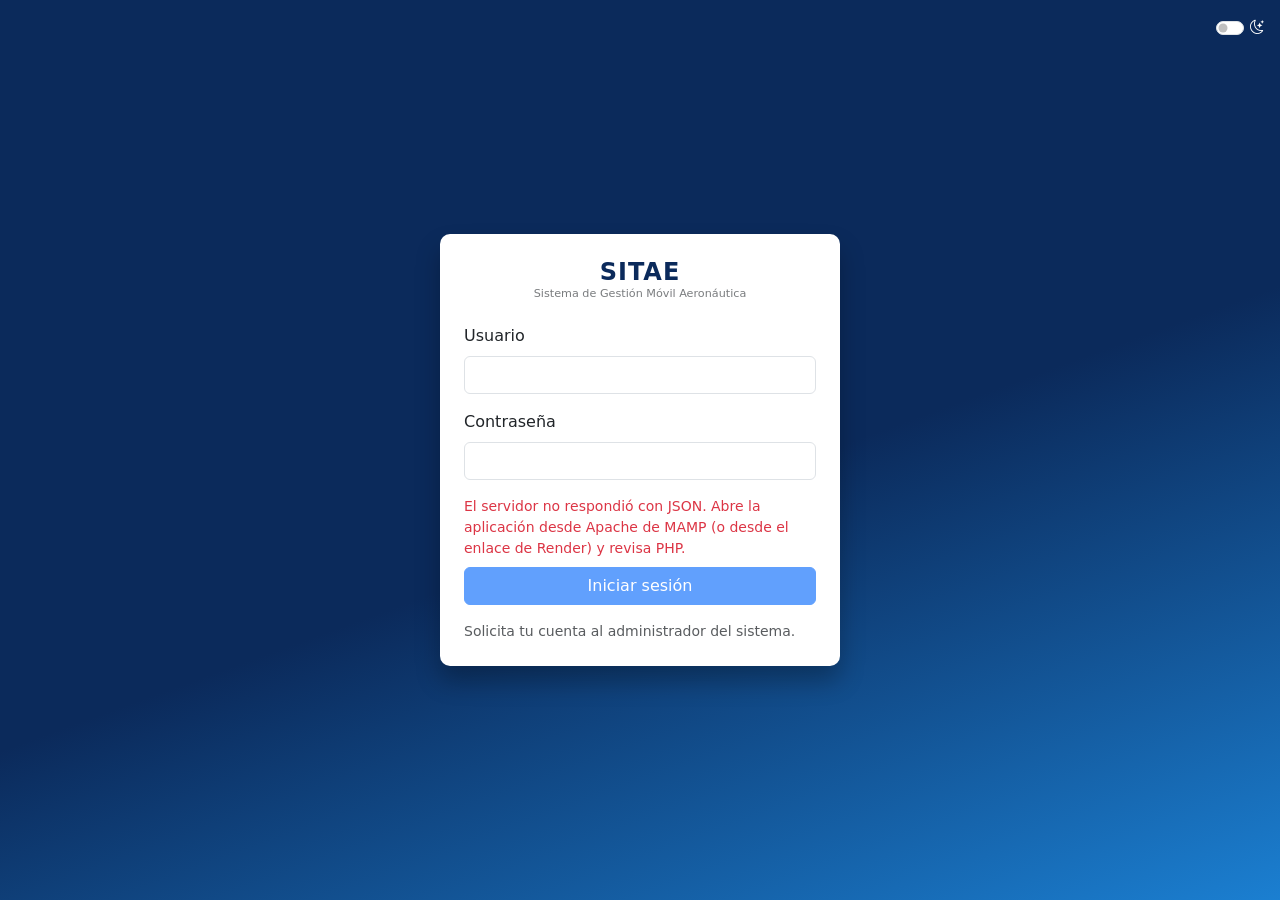
<file: sitae/sitae-mamp-render/sitae/index.html>
<!DOCTYPE html>
<html lang="es">
<head>
  <meta charset="utf-8">
  <meta name="viewport" content="width=device-width, initial-scale=1">
  <title>SITAE – CONATEL</title>
  <link rel="icon" type="image/png" href="img/favicon.png">
  <link rel="apple-touch-icon" href="img/favicon.png">
  <script src="js/tema.js"></script>
  <link href="https://cdn.jsdelivr.net/npm/bootstrap@5.3.3/dist/css/bootstrap.min.css" rel="stylesheet">
  <link href="https://cdn.jsdelivr.net/npm/bootstrap-icons@1.11.3/font/bootstrap-icons.min.css" rel="stylesheet">
  <link href="css/base.css" rel="stylesheet">
  <link href="css/login.css" rel="stylesheet">
  <script src="js/usuarios.js" defer></script>
  <script src="js/login.js" defer></script>
</head>
<body>
<div class="logincaja"><div class="tema-login"><label class="tema-switch form-check form-switch small" title="Modo oscuro"><input class="form-check-input" type="checkbox" role="switch" id="temaSwitch" aria-label="Modo oscuro"><i class="bi bi-moon-stars" aria-hidden="true"></i></label></div><div class="logincajablanca"><div class="card-body p-4">
  <h1 class="h4 brand text-center mb-0 titulo">SITAE<small class="text-muted">Sistema de Gestión Móvil Aeronáutica</small></h1>
  <form id="loginForm" class="mt-4">
    <label class="form-label" for="lu">Usuario</label>
    <input id="lu" class="form-control mb-3" autocomplete="username" required>
    <label class="form-label" for="lp">Contraseña</label>
    <input id="lp" type="password" class="form-control mb-3" autocomplete="current-password" required>
    <div id="lerr" class="text-danger small mb-2" role="alert" hidden>Usuario o contraseña incorrectos.</div>
    <button type="submit" class="btn btn-primary w-100">Iniciar sesión</button>
    <p class="text-muted small mt-3 mb-0">Solicita tu cuenta al administrador del sistema.</p>
  </form>
</div></div></div>
</body>
</html>
</file>
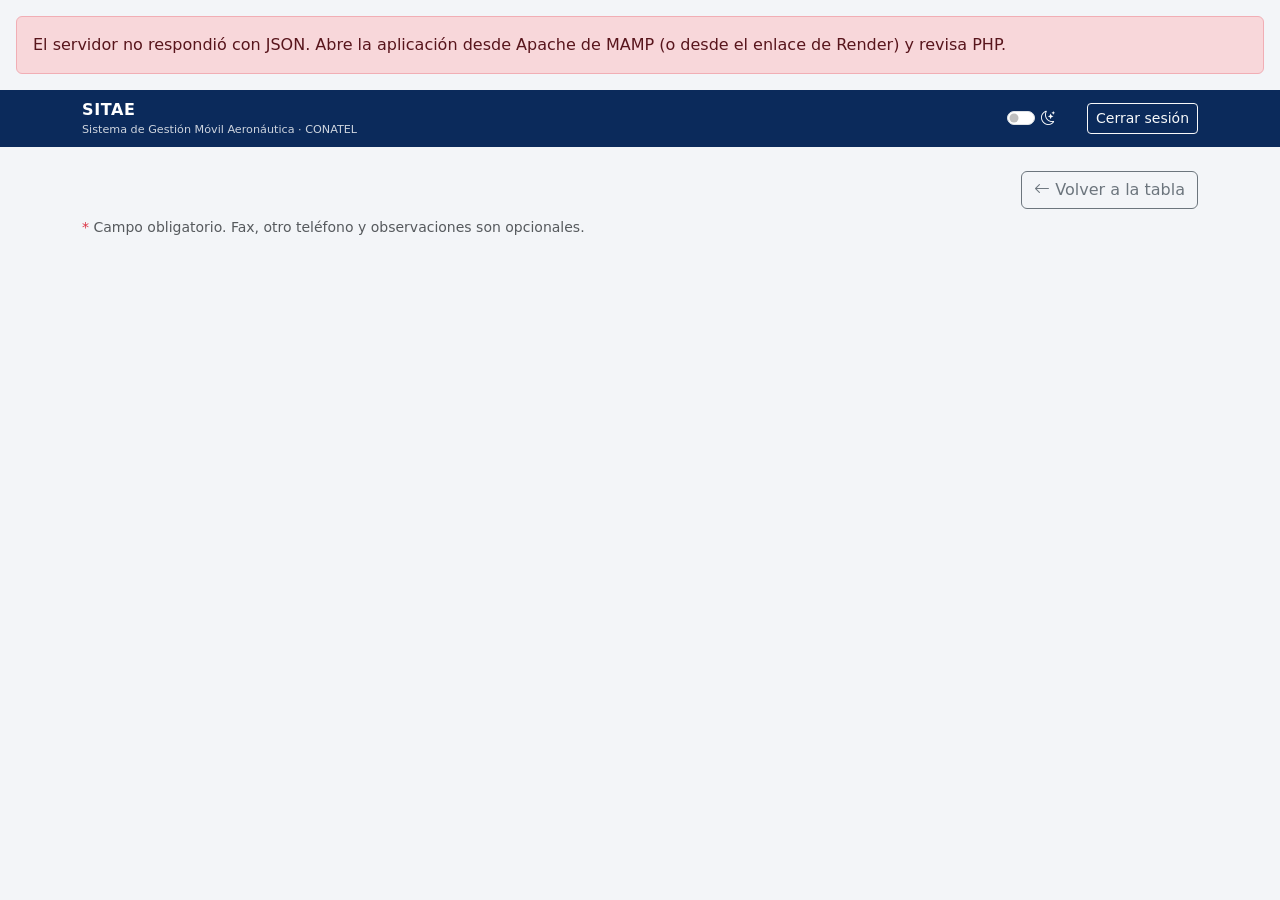
<file: sitae/sitae-mamp-render/sitae/licencia.html>
<!DOCTYPE html>
<html lang="es">
<head>
  <meta charset="utf-8">
  <meta name="viewport" content="width=device-width, initial-scale=1">
  <title>SITAE – CONATEL</title>
  <link rel="icon" type="image/png" href="img/favicon.png">
  <link rel="apple-touch-icon" href="img/favicon.png">
  <script src="js/tema.js"></script>
  <link href="https://cdn.jsdelivr.net/npm/bootstrap@5.3.3/dist/css/bootstrap.min.css" rel="stylesheet">
  <link href="https://cdn.jsdelivr.net/npm/bootstrap-icons@1.11.3/font/bootstrap-icons.min.css" rel="stylesheet">
  <link href="css/base.css" rel="stylesheet">
  <link href="css/licencia.css" rel="stylesheet">
  <script src="js/usuarios.js" defer></script>
  <script src="js/datos.js" defer></script>
  <script src="js/licencia.js" defer></script>
</head><body hidden>
<nav class="topbar py-2"><div class="container-xl d-flex align-items-center justify-content-between gap-3"><div class="brand">SITAE<small>Sistema de Gestión Móvil Aeronáutica · CONATEL</small></div><div class="d-flex align-items-center gap-3"><a id="btnUsuarios" class="btn btn-sm btn-outline-light" href="usuarios.html" hidden>Usuarios</a><label class="tema-switch form-check form-switch small" title="Modo oscuro"><input class="form-check-input" type="checkbox" role="switch" id="temaSwitch" aria-label="Modo oscuro"><i class="bi bi-moon-stars" aria-hidden="true"></i></label><span id="who" class="small"></span><button id="btnOut" class="btn btn-sm btn-outline-light">Cerrar sesión</button></div></div></nav><main class="container-xl py-4">
<div class="d-flex flex-wrap gap-2 justify-content-between align-items-center mb-2"><h2 id="formTitle" class="h4 m-0 titulo"></h2><a id="btnVolver" href="lista.html" class="btn btn-outline-secondary"><i class="bi bi-arrow-left"></i> Volver a la tabla</a></div>
<p class="small text-muted mb-2"><span class="text-danger">*</span> Campo obligatorio. Fax, otro teléfono y observaciones son opcionales.</p>
<form id="licForm"><fieldset id="fs"><div id="formBody"></div></fieldset><div class="d-flex gap-2 mt-4 mb-5" id="formBtns"></div></form>
</main></body>
</html>
</file>
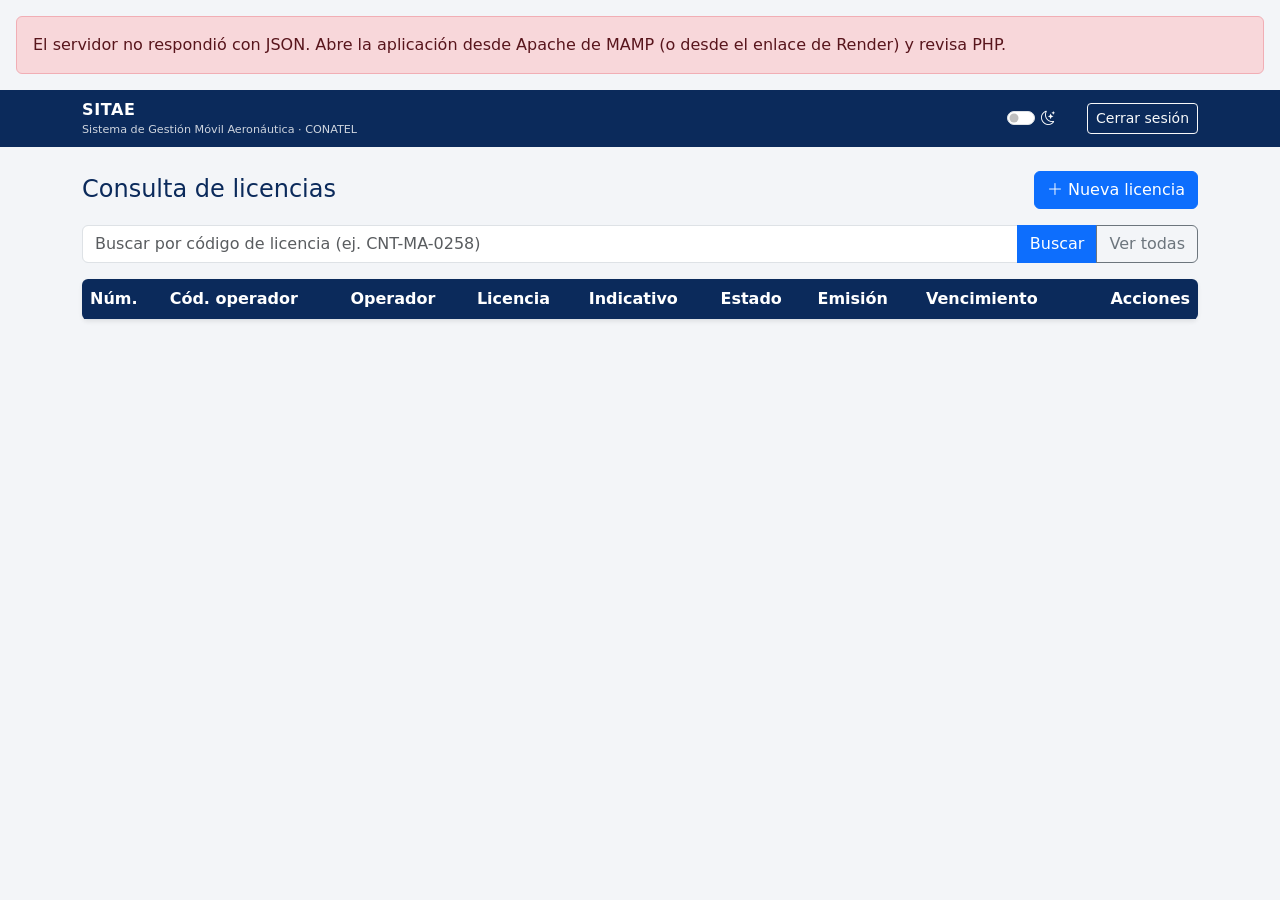
<file: sitae/sitae-mamp-render/sitae/lista.html>
<!DOCTYPE html>
<html lang="es">
<head>
  <meta charset="utf-8">
  <meta name="viewport" content="width=device-width, initial-scale=1">
  <title>SITAE – CONATEL</title>
  <link rel="icon" type="image/png" href="img/favicon.png">
  <link rel="apple-touch-icon" href="img/favicon.png">
  <script src="js/tema.js"></script>
  <link href="https://cdn.jsdelivr.net/npm/bootstrap@5.3.3/dist/css/bootstrap.min.css" rel="stylesheet">
  <link href="https://cdn.jsdelivr.net/npm/bootstrap-icons@1.11.3/font/bootstrap-icons.min.css" rel="stylesheet">
  <link href="css/base.css" rel="stylesheet">
  <link href="css/lista.css" rel="stylesheet">
  <script src="js/usuarios.js" defer></script>
  <script src="js/datos.js" defer></script>
  <script src="js/lista.js" defer></script>
</head><body hidden>
<nav class="topbar py-2"><div class="container-xl d-flex align-items-center justify-content-between gap-3"><div class="brand">SITAE<small>Sistema de Gestión Móvil Aeronáutica · CONATEL</small></div><div class="d-flex align-items-center gap-3"><a id="btnUsuarios" class="btn btn-sm btn-outline-light" href="usuarios.html" hidden>Usuarios</a><label class="tema-switch form-check form-switch small" title="Modo oscuro"><input class="form-check-input" type="checkbox" role="switch" id="temaSwitch" aria-label="Modo oscuro"><i class="bi bi-moon-stars" aria-hidden="true"></i></label><span id="who" class="small"></span><button id="btnOut" class="btn btn-sm btn-outline-light">Cerrar sesión</button></div></div></nav><main class="container-xl py-4">
<div class="d-flex flex-wrap gap-2 justify-content-between align-items-center mb-3"><h2 class="h4 m-0 titulo">Consulta de licencias</h2><div class="d-flex gap-2"><a id="btnPapelera" href="papelera.html" class="btn btn-outline-secondary" hidden><i class="bi bi-trash3"></i> Papelera</a><a id="btnNew" href="licencia.html?modo=new" class="btn btn-primary"><i class="bi bi-plus-lg"></i> Nueva licencia</a></div></div>
<form id="searchForm" class="input-group mb-3"><input id="q" class="form-control" aria-label="Código de licencia" placeholder="Buscar por código de licencia (ej. CNT-MA-0258)"><button class="btn btn-primary">Buscar</button><button type="button" id="btnClear" class="btn btn-outline-secondary">Ver todas</button></form>
<div class="table-responsive bg-body shadow-sm rounded contenedor-tabla"><table class="table table-hover align-middle mb-0 tabla-cards"><thead><tr><th>Núm.</th><th>Cód. operador</th><th>Operador</th><th>Licencia</th><th>Indicativo</th><th>Estado</th><th>Emisión</th><th>Vencimiento</th><th class="text-end">Acciones</th></tr></thead><tbody id="rows"></tbody></table></div>
<p id="mensaje" class="text-success mt-3" role="status"></p>
</main></body>
</html>
</file>
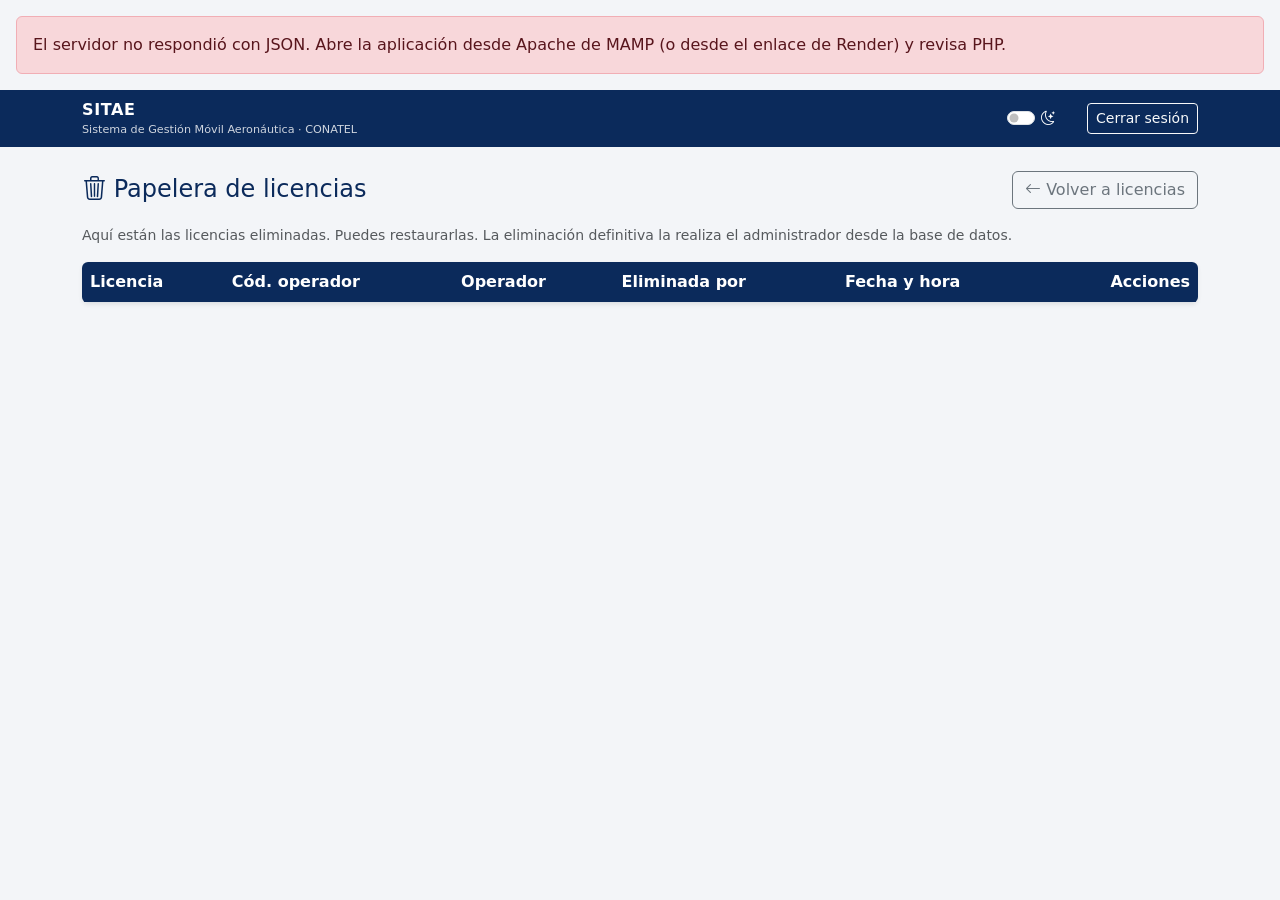
<file: sitae/sitae-mamp-render/sitae/papelera.html>
<!DOCTYPE html>
<html lang="es">
<head>
  <meta charset="utf-8">
  <meta name="viewport" content="width=device-width, initial-scale=1">
  <title>SITAE – CONATEL</title>
  <link rel="icon" type="image/png" href="img/favicon.png">
  <link rel="apple-touch-icon" href="img/favicon.png">
  <script src="js/tema.js"></script>
  <link href="https://cdn.jsdelivr.net/npm/bootstrap@5.3.3/dist/css/bootstrap.min.css" rel="stylesheet">
  <link href="https://cdn.jsdelivr.net/npm/bootstrap-icons@1.11.3/font/bootstrap-icons.min.css" rel="stylesheet">
  <link href="css/base.css" rel="stylesheet">
  <link href="css/lista.css" rel="stylesheet">
  <script src="js/usuarios.js" defer></script>
  <script src="js/datos.js" defer></script>
  <script src="js/papelera.js" defer></script>
</head><body hidden>
<nav class="topbar py-2"><div class="container-xl d-flex align-items-center justify-content-between gap-3"><div class="brand">SITAE<small>Sistema de Gestión Móvil Aeronáutica · CONATEL</small></div><div class="d-flex align-items-center gap-3"><a id="btnUsuarios" class="btn btn-sm btn-outline-light" href="usuarios.html" hidden>Usuarios</a><label class="tema-switch form-check form-switch small" title="Modo oscuro"><input class="form-check-input" type="checkbox" role="switch" id="temaSwitch" aria-label="Modo oscuro"><i class="bi bi-moon-stars" aria-hidden="true"></i></label><span id="who" class="small"></span><button id="btnOut" class="btn btn-sm btn-outline-light">Cerrar sesión</button></div></div></nav><main class="container-xl py-4">
<div class="d-flex flex-wrap gap-2 justify-content-between align-items-center mb-3"><h2 class="h4 m-0 titulo"><i class="bi bi-trash3"></i> Papelera de licencias</h2><a class="btn btn-outline-secondary" href="lista.html"><i class="bi bi-arrow-left"></i> Volver a licencias</a></div>
<p class="text-muted small">Aquí están las licencias eliminadas. Puedes restaurarlas. La eliminación definitiva la realiza el administrador desde la base de datos.</p>
<div class="table-responsive bg-body shadow-sm rounded contenedor-tabla"><table class="table table-hover align-middle mb-0 tabla-cards"><thead><tr><th>Licencia</th><th>Cód. operador</th><th>Operador</th><th>Eliminada por</th><th>Fecha y hora</th><th class="text-end">Acciones</th></tr></thead><tbody id="rows"></tbody></table></div>
<p id="mensaje" class="text-success mt-3" role="status"></p>
</main></body>
</html>
</file>
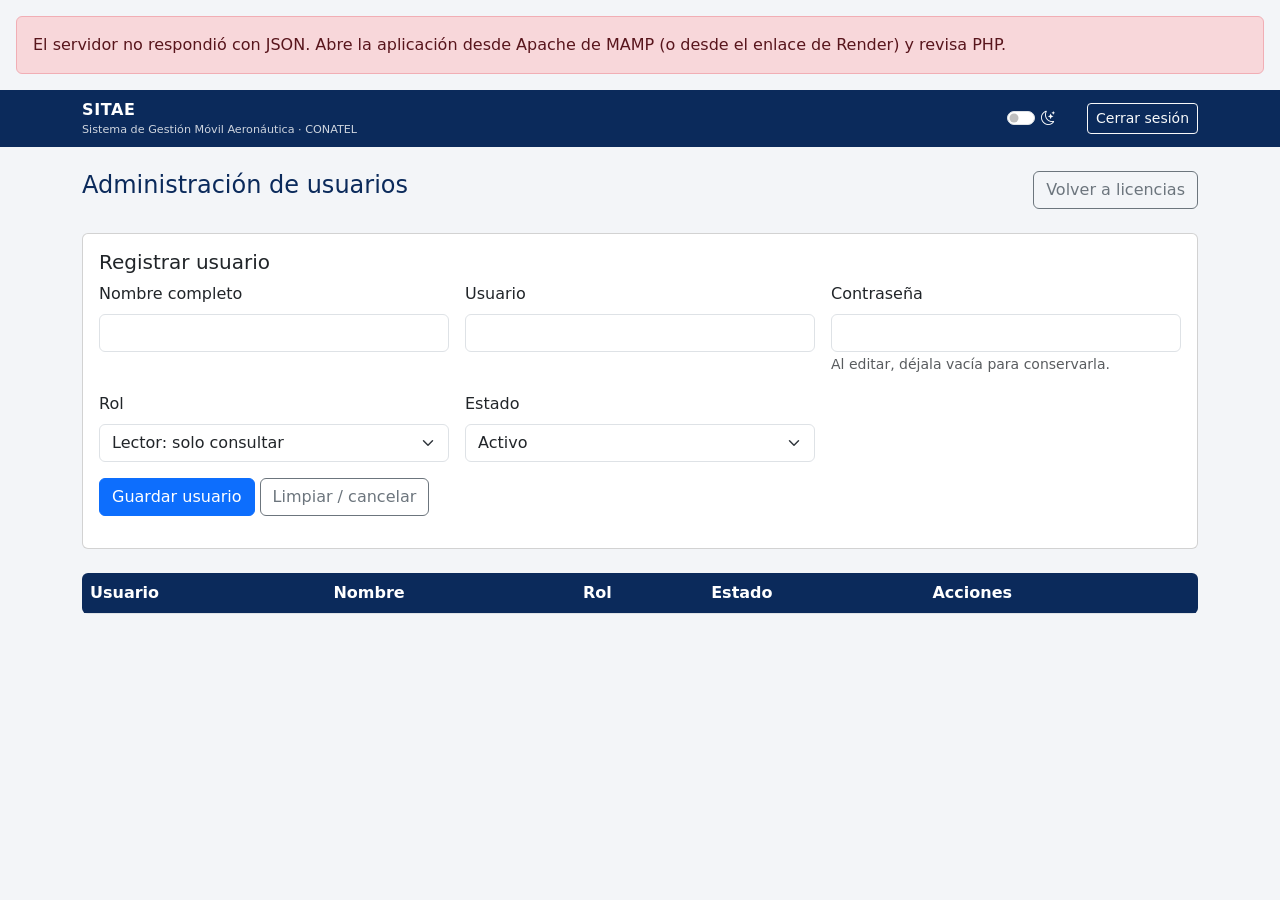
<file: sitae/sitae-mamp-render/sitae/usuarios.html>
<!DOCTYPE html>
<html lang="es">
<head>
  <meta charset="utf-8">
  <meta name="viewport" content="width=device-width, initial-scale=1">
  <title>SITAE – CONATEL</title>
  <link rel="icon" type="image/png" href="img/favicon.png">
  <link rel="apple-touch-icon" href="img/favicon.png">
  <script src="js/tema.js"></script>
  <link href="https://cdn.jsdelivr.net/npm/bootstrap@5.3.3/dist/css/bootstrap.min.css" rel="stylesheet">
  <link href="https://cdn.jsdelivr.net/npm/bootstrap-icons@1.11.3/font/bootstrap-icons.min.css" rel="stylesheet">
  <link href="css/base.css" rel="stylesheet">
  <link href="css/lista.css" rel="stylesheet">
  <script src="js/usuarios.js" defer></script>
  <script src="js/datos.js" defer></script>
  <script src="js/gestion-usuarios.js" defer></script>
</head><body hidden>
<nav class="topbar py-2"><div class="container-xl d-flex align-items-center justify-content-between gap-3"><div class="brand">SITAE<small>Sistema de Gestión Móvil Aeronáutica · CONATEL</small></div><div class="d-flex align-items-center gap-3"><a id="btnUsuarios" class="btn btn-sm btn-outline-light" href="usuarios.html" hidden>Usuarios</a><label class="tema-switch form-check form-switch small" title="Modo oscuro"><input class="form-check-input" type="checkbox" role="switch" id="temaSwitch" aria-label="Modo oscuro"><i class="bi bi-moon-stars" aria-hidden="true"></i></label><span id="who" class="small"></span><button id="btnOut" class="btn btn-sm btn-outline-light">Cerrar sesión</button></div></div></nav><main class="container-xl py-4">
<div class="d-flex justify-content-between mb-4"><h1 class="h4 titulo">Administración de usuarios</h1><a class="btn btn-outline-secondary" href="lista.html">Volver a licencias</a></div>
<div class="card mb-4"><div class="card-body">
<h2 id="tituloUsuario" class="h5">Registrar usuario</h2>
<form id="usuarioForm" class="row g-3">
<div class="col-md-4"><label for="nombre" class="form-label">Nombre completo</label><input id="nombre" class="form-control" maxlength="150" required></div>
<div class="col-md-4"><label for="usuario" class="form-label">Usuario</label><input id="usuario" class="form-control" minlength="3" maxlength="50" pattern="[A-Za-z0-9_.-]{3,50}" autocomplete="off" required></div>
<div class="col-md-4"><label for="password" class="form-label">Contraseña</label><input id="password" type="password" class="form-control" minlength="10" maxlength="72" autocomplete="new-password" required><small class="text-muted">Al editar, déjala vacía para conservarla.</small></div>
<div class="col-md-4"><label for="rol" class="form-label">Rol</label><select id="rol" class="form-select"><option value="lector">Lector: solo consultar</option><option value="editor">Editor: administrar licencias</option><option value="admin">Administrador: licencias y usuarios</option></select></div>
<div class="col-md-4"><label for="activo" class="form-label">Estado</label><select id="activo" class="form-select"><option value="1">Activo</option><option value="0">Inactivo</option></select></div>
<div class="col-12"><button type="submit" class="btn btn-primary">Guardar usuario</button> <button id="cancelarUsuario" type="button" class="btn btn-outline-secondary">Limpiar / cancelar</button></div>
</form><p id="mensajeUsuario" class="mt-3 mb-0" role="status"></p>
</div></div>
<div class="table-responsive bg-body rounded contenedor-tabla"><table class="table mb-0 align-middle tabla-cards"><thead><tr><th>Usuario</th><th>Nombre</th><th>Rol</th><th>Estado</th><th>Acciones</th></tr></thead><tbody id="usuariosRows"></tbody></table></div>
</main></body>
</html>
</file>
<file: sitae/sitae-mamp-render/sitae/css/base.css>
:root { --navy:#0b2a5b; --sky:#1b7fd1; --paper:#f3f5f8; --titulo:#0b2a5b; }
[data-bs-theme="dark"] { --paper:#0e1522; --titulo:#8ec5ff; }
[hidden] { display:none !important; }
body { background:var(--paper); font-family:"Segoe UI",system-ui,sans-serif; }
.topbar { background:var(--navy); color:#fff; }
.brand { font-weight:700; letter-spacing:.04em; }
.brand small { display:block; font-weight:400; font-size:.7rem; letter-spacing:0; opacity:.8; }
.titulo { color:var(--titulo); }
.tema-switch { display:flex; align-items:center; gap:.4rem; margin:0; color:#fff; }
.tema-switch .form-check-input { cursor:pointer; margin:0; float:none; }
@media (max-width:575.98px) {
  .topbar .container-xl { flex-wrap:wrap; }
  .brand small { font-size:.62rem; }
}
</file>
<file: sitae/sitae-mamp-render/sitae/css/login.css>
.logincaja { min-height:100vh; display:grid; place-items:center; background:linear-gradient(160deg,var(--navy) 55%,var(--sky)); padding:1rem; position:relative; }
.logincajablanca { width:min(400px,92vw); background:var(--bs-body-bg); border-radius:10px; box-shadow:0 15px 25px #0004; border:0; }
.tema-login { position:absolute; top:1rem; right:1rem; }
</file>
<file: sitae/sitae-mamp-render/sitae/css/licencia.css>
.sec { border-left:4px solid var(--sky); padding-left:.75rem; margin:2rem 0 1rem; color:var(--titulo); }
.eq { background:var(--bs-body-bg); border:1px solid var(--bs-border-color); border-radius:.5rem; padding:1rem; margin-bottom:.75rem; }
fieldset:disabled .no-view, fieldset:disabled .req { display:none; }
fieldset:disabled .form-control, fieldset:disabled .form-select { background:var(--bs-secondary-bg); color:var(--bs-body-color); }
</file>
<file: sitae/sitae-mamp-render/sitae/css/lista.css>
.table thead th { background:var(--navy); color:#fff; font-weight:600; white-space:nowrap; }
.badge-v { background:#198754; }
.badge-x { background:#c0392b; }

/* Celular: cada fila se convierte en una tarjeta (usa data-label en cada celda) */
@media (max-width:767.98px) {
  .contenedor-tabla { background:transparent !important; box-shadow:none !important; overflow:visible; }
  .tabla-cards thead { display:none; }
  .tabla-cards, .tabla-cards tbody, .tabla-cards tr, .tabla-cards td { display:block; width:100%; }
  .tabla-cards tr { background:var(--bs-body-bg); border:1px solid var(--bs-border-color); border-radius:.6rem; margin-bottom:.75rem; padding:.35rem .6rem; box-shadow:0 1px 3px #0002; }
  .tabla-cards td { display:flex; justify-content:space-between; align-items:center; gap:1rem; border:0 !important; padding:.3rem 0; text-align:right; background:transparent !important; box-shadow:none !important; }
  .tabla-cards td::before { content:attr(data-label); font-weight:600; text-align:left; color:var(--bs-secondary-color); flex:0 0 auto; }
  .tabla-cards td.acciones { justify-content:flex-end; flex-wrap:wrap; padding-top:.5rem; }
  .tabla-cards td.acciones::before, .tabla-cards td.sin-datos::before { display:none; }
  .tabla-cards td.sin-datos { justify-content:center; }
}
</file>
